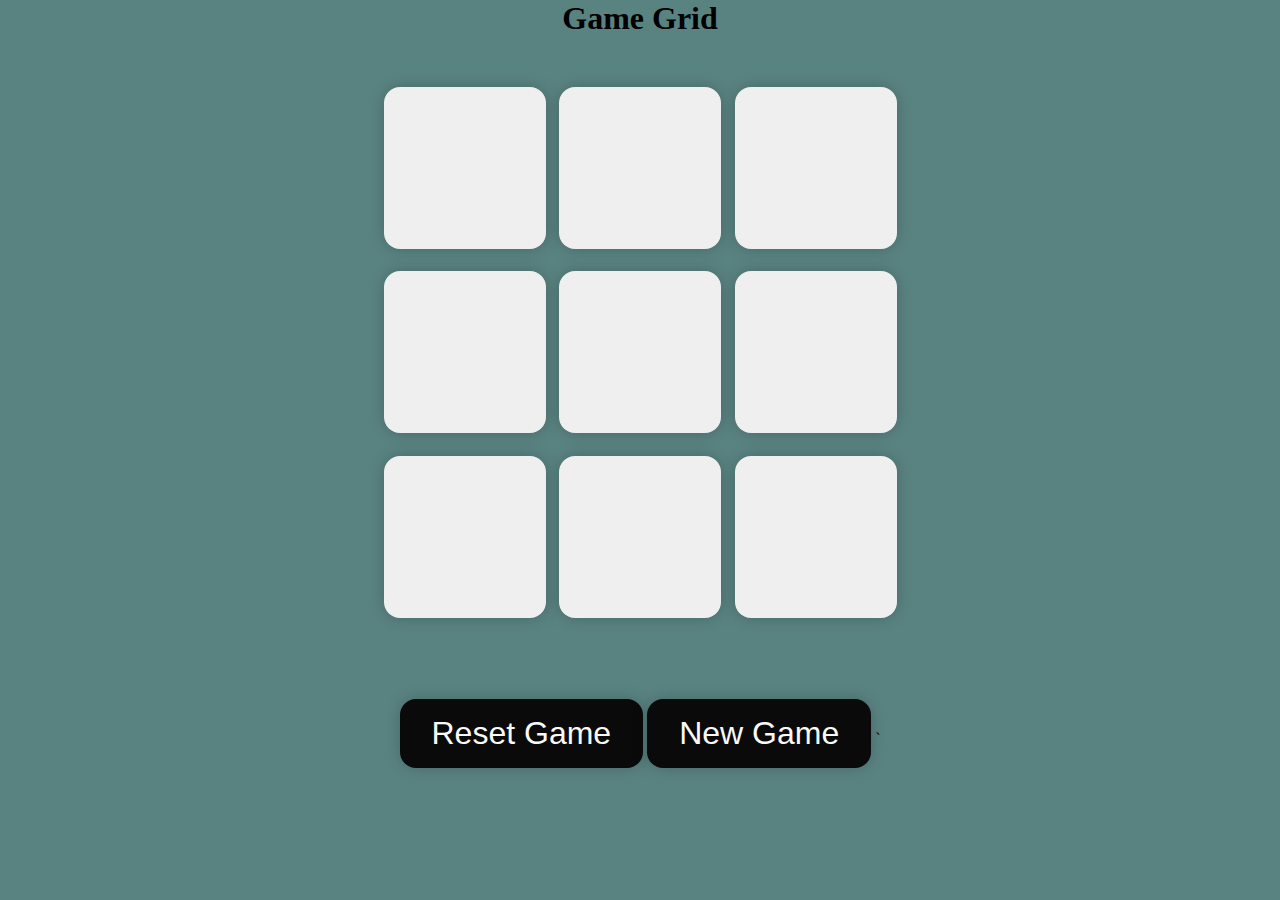
<file: index.html>
<!DOCTYPE html>
<html lang="en">
<head>
  <meta charset="UTF-8">
  <meta name="viewport" content="width=device-width, initial-scale=1.0">
  <title>Tic Tac Toe</title>
  <link rel="stylesheet" href="style.css">
</head>
<body>
  <h1>Game Grid</h1>
  <div class="container">
    <div class="Game">
    <button class="Box"></button>
    <button class="Box"></button>
    <button class="Box"></button>
    <button class="Box"></button>
    <button class="Box"></button>
    <button class="Box"></button>
    <button class="Box"></button>
    <button class="Box"></button>
    <button class="Box"></button>
    
    </div>
  </div>
  <button id="Reset">Reset Game</button>
  <button id="NewGame">New Game</button>
  <script src="first.js"></script>
</body>
</html>`
</file>
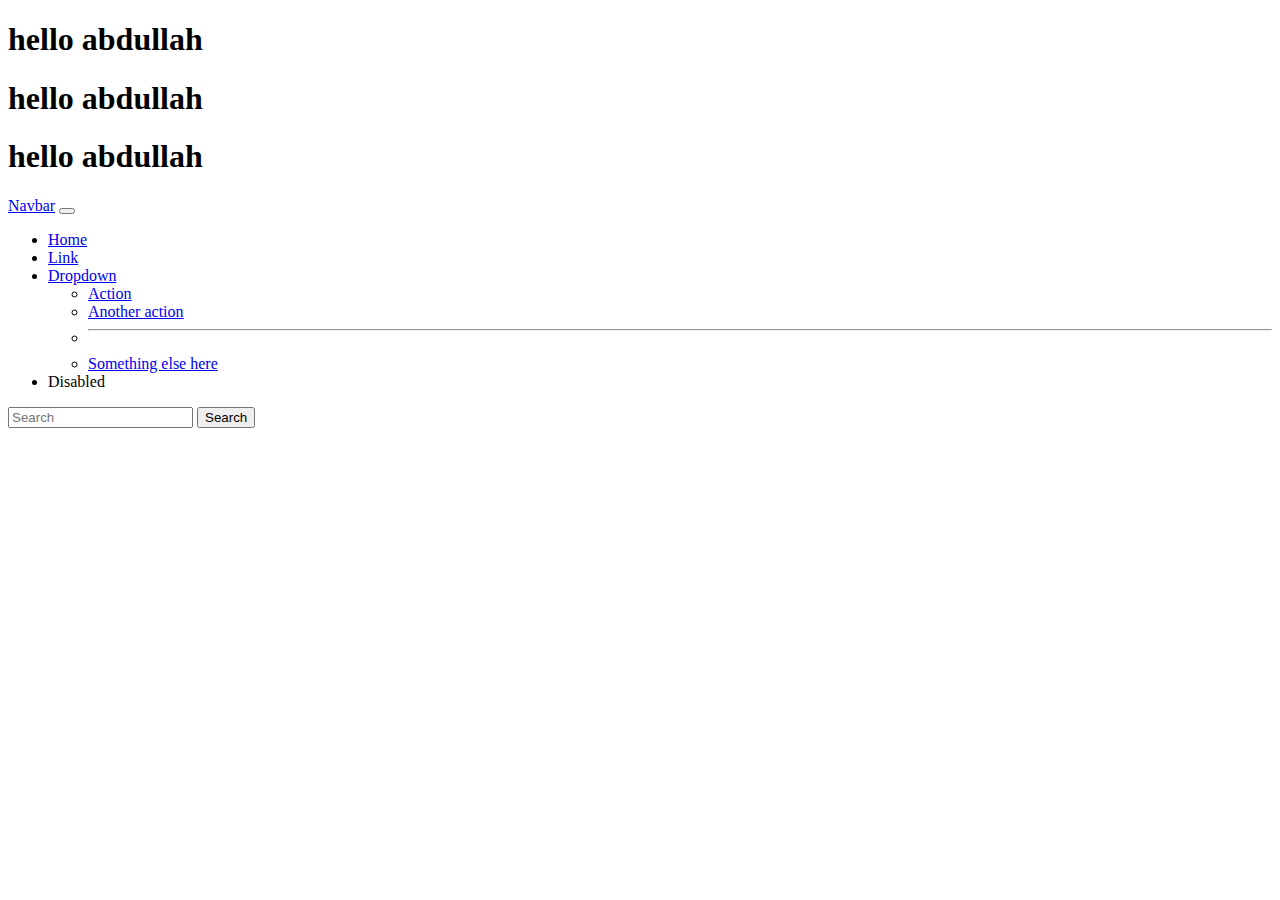
<file: express/index.html>
<!DOCTYPE html>
<html lang="en">
<head>
    <meta charset="UTF-8">
    <meta name="viewport" content="width=device-width, initial-scale=1.0">
    <title>ABDULLAH</title>
</head>
<body>
    <h1>hello abdullah</h1>
    <h1>hello abdullah</h1>
    <h1>hello abdullah</h1>
    <nav class="navbar navbar-expand-lg bg-body-tertiary">
  <div class="container-fluid">
    <a class="navbar-brand" href="#">Navbar</a>
    <button class="navbar-toggler" type="button" data-bs-toggle="collapse" data-bs-target="#navbarSupportedContent" aria-controls="navbarSupportedContent" aria-expanded="false" aria-label="Toggle navigation">
      <span class="navbar-toggler-icon"></span>
    </button>
    <div class="collapse navbar-collapse" id="navbarSupportedContent">
      <ul class="navbar-nav me-auto mb-2 mb-lg-0">
        <li class="nav-item">
          <a class="nav-link active" aria-current="page" href="#">Home</a>
        </li>
        <li class="nav-item">
          <a class="nav-link" href="#">Link</a>
        </li>
        <li class="nav-item dropdown">
          <a class="nav-link dropdown-toggle" href="#" role="button" data-bs-toggle="dropdown" aria-expanded="false">
            Dropdown
          </a>
          <ul class="dropdown-menu">
            <li><a class="dropdown-item" href="#">Action</a></li>
            <li><a class="dropdown-item" href="#">Another action</a></li>
            <li><hr class="dropdown-divider"></li>
            <li><a class="dropdown-item" href="#">Something else here</a></li>
          </ul>
        </li>
        <li class="nav-item">
          <a class="nav-link disabled" aria-disabled="true">Disabled</a>
        </li>
      </ul>
      <form class="d-flex" role="search">
        <input class="form-control me-2" type="search" placeholder="Search" aria-label="Search"/>
        <button class="btn btn-outline-success" type="submit">Search</button>
      </form>
    </div>
  </div>
</nav>
</body>
</html>
</file>
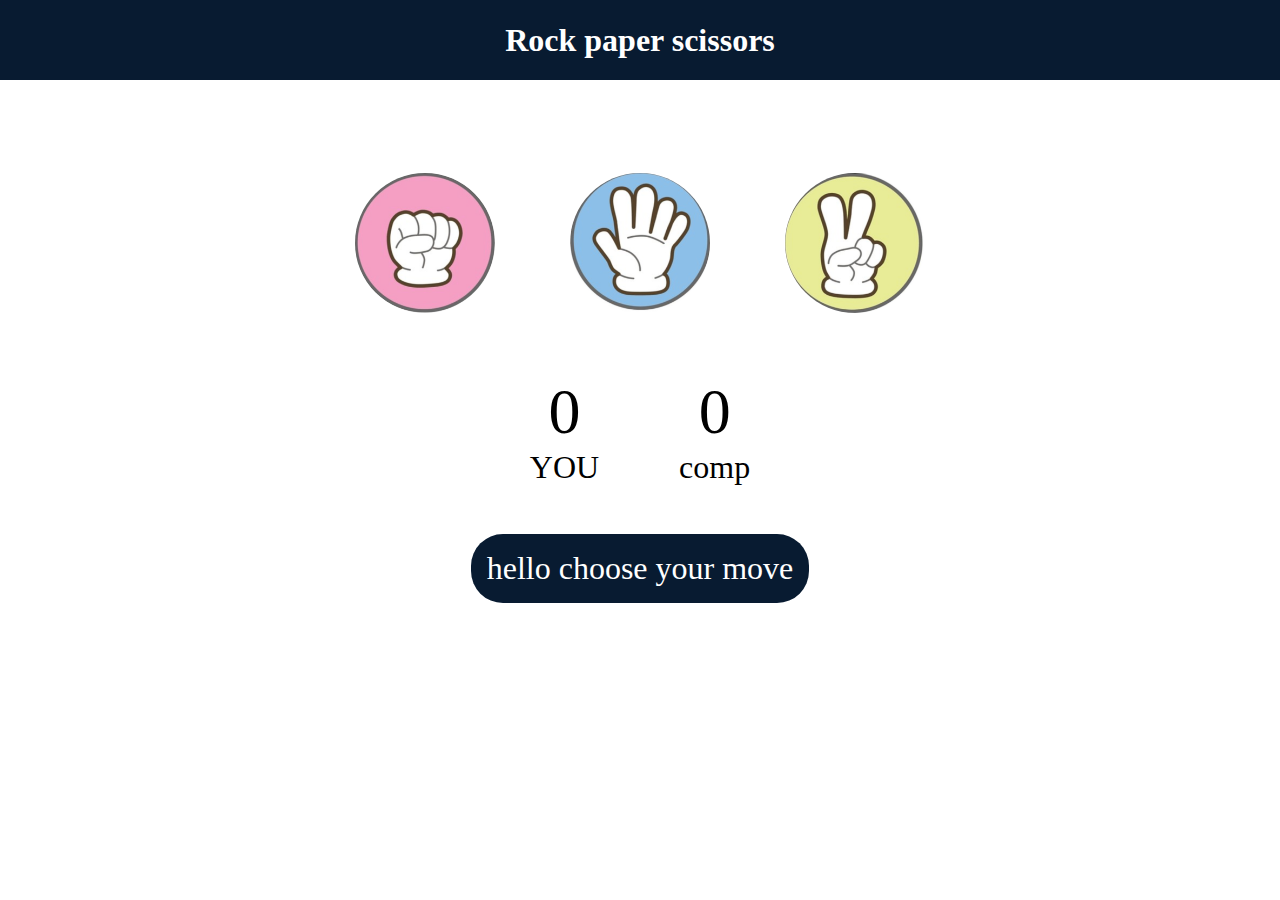
<file: rockpapee/index.html>
<!DOCTYPE html>
<html lang="en">
<head>
    <meta charset="UTF-8">
    <meta name="viewport" content="width=device-width, initial-scale=1.0">
    <title>ROCK PAPER SCISSORS</title>
    <link rel="stylesheet" href="style.css">
</head>
<body>
    <h1>Rock paper scissors </h1>
    <div class="choices">
        <div class="choice" id="rock">
            <img src="images/rock.png" alt="Rock">
        </div>
        <div class="choice" id="paper">
            <img src="images/paper.png" alt="Paper">
        </div>
        <div class="choice" id="scissors">
            <img src="images/scissors.png" alt="Scissors">
        </div>
    </div>
    <div class="scoreboard">
        <div class="score">
            <p id="user-score">0</p>
            <p> YOU </p>
        </div>
        <div class="score">
            <p id="comp-score">0</p>
            <p>comp</p>
        </div>
    </div>

    <div class="message-container">
        <p id="message">hello choose your move</p>
    </div>


<script src="script.js"></script>
</body>
</html>
</file>
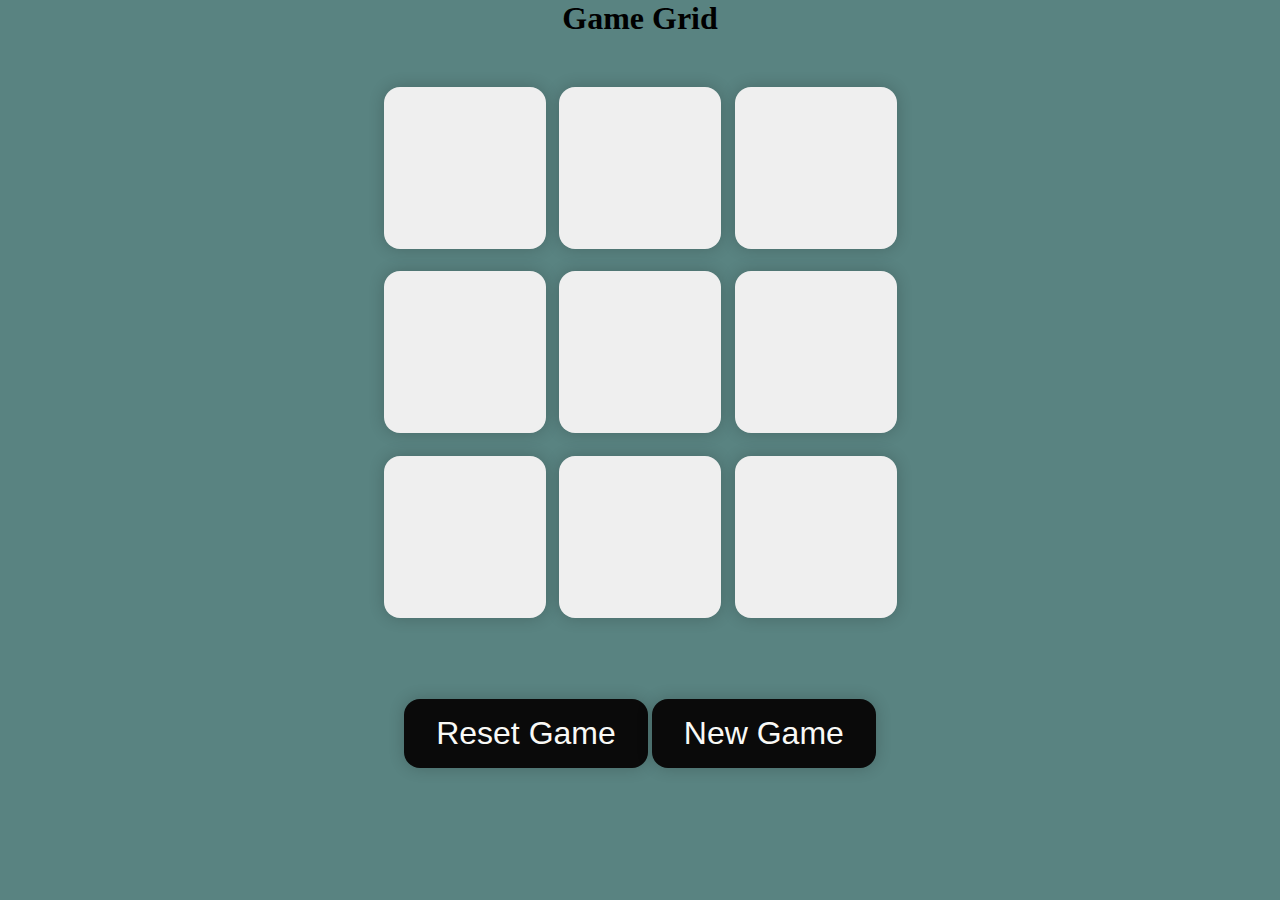
<file: tactoe/index.html>
<!DOCTYPE html>
<html lang="en">
<head>
  <meta charset="UTF-8">
  <meta name="viewport" content="width=device-width, initial-scale=1.0">
  <title>Tic Tac Toe</title>
  <link rel="stylesheet" href="style.css">
</head>
<body>
  <h1>Game Grid</h1>
  <div class="container">
    <div class="Game">
      <button class="Box"></button>
      <button class="Box"></button>
      <button class="Box"></button>
      <button class="Box"></button>
      <button class="Box"></button>
      <button class="Box"></button>
      <button class="Box"></button>
      <button class="Box"></button>
      <button class="Box"></button>
    </div>
  </div>
  <button id="Reset">Reset Game</button>
  <button id="NewGame">New Game</button>
  <script src="first.js"></script>
</body>
</html>
</file>
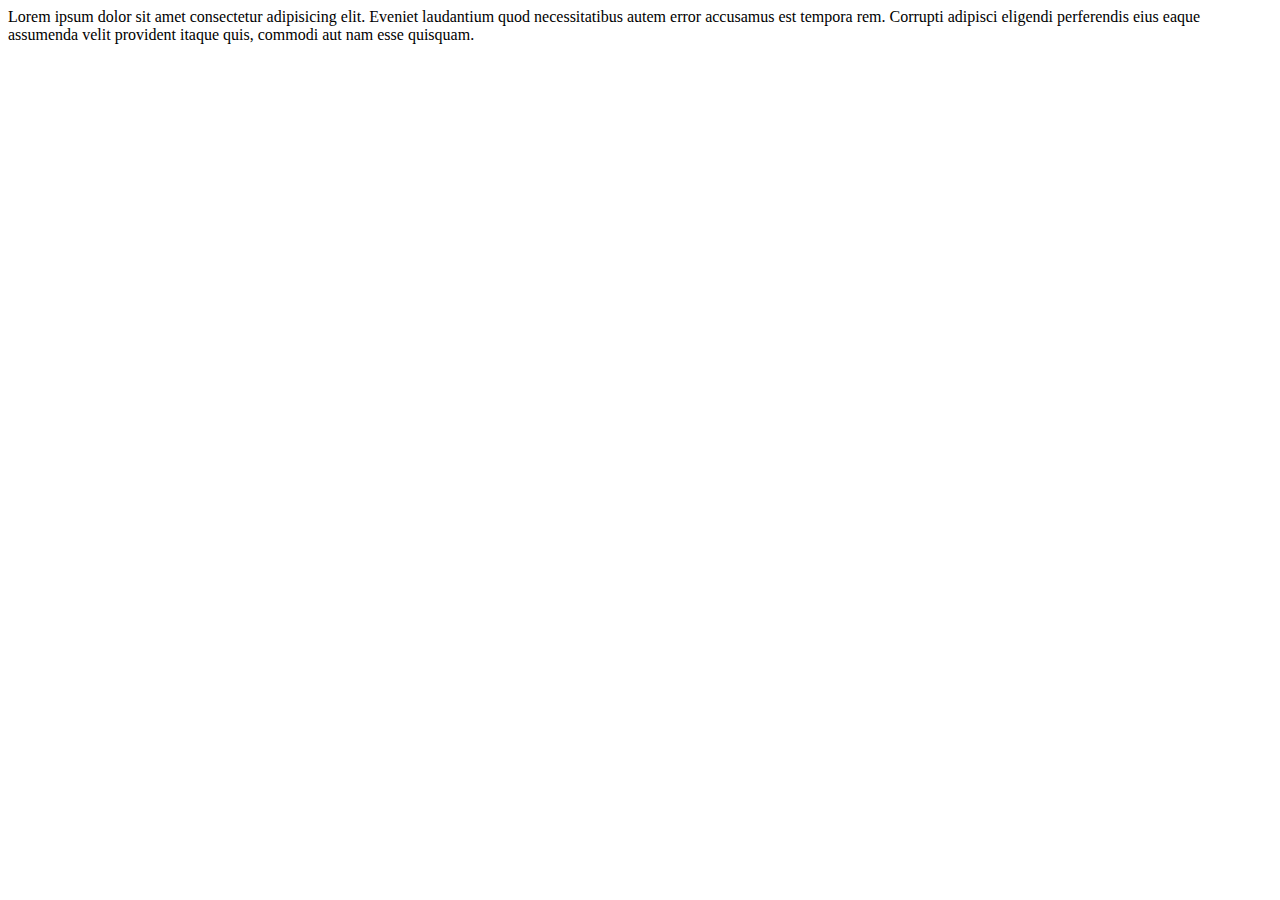
<file: express/public/index.html>
<!DOCTYPE html>
<html lang="en">
<head>
    <meta charset="UTF-8">
    <meta name="viewport" content="width=device-width, initial-scale=1.0">
    <title>This is index</title>
</head>
<body>
    <div class="container">
        Lorem ipsum dolor sit amet consectetur adipisicing elit. Eveniet laudantium quod necessitatibus autem error accusamus est tempora rem. Corrupti adipisci eligendi perferendis eius eaque assumenda velit provident itaque quis, commodi aut nam esse quisquam.
    </div>
</body>
</html>
</file>
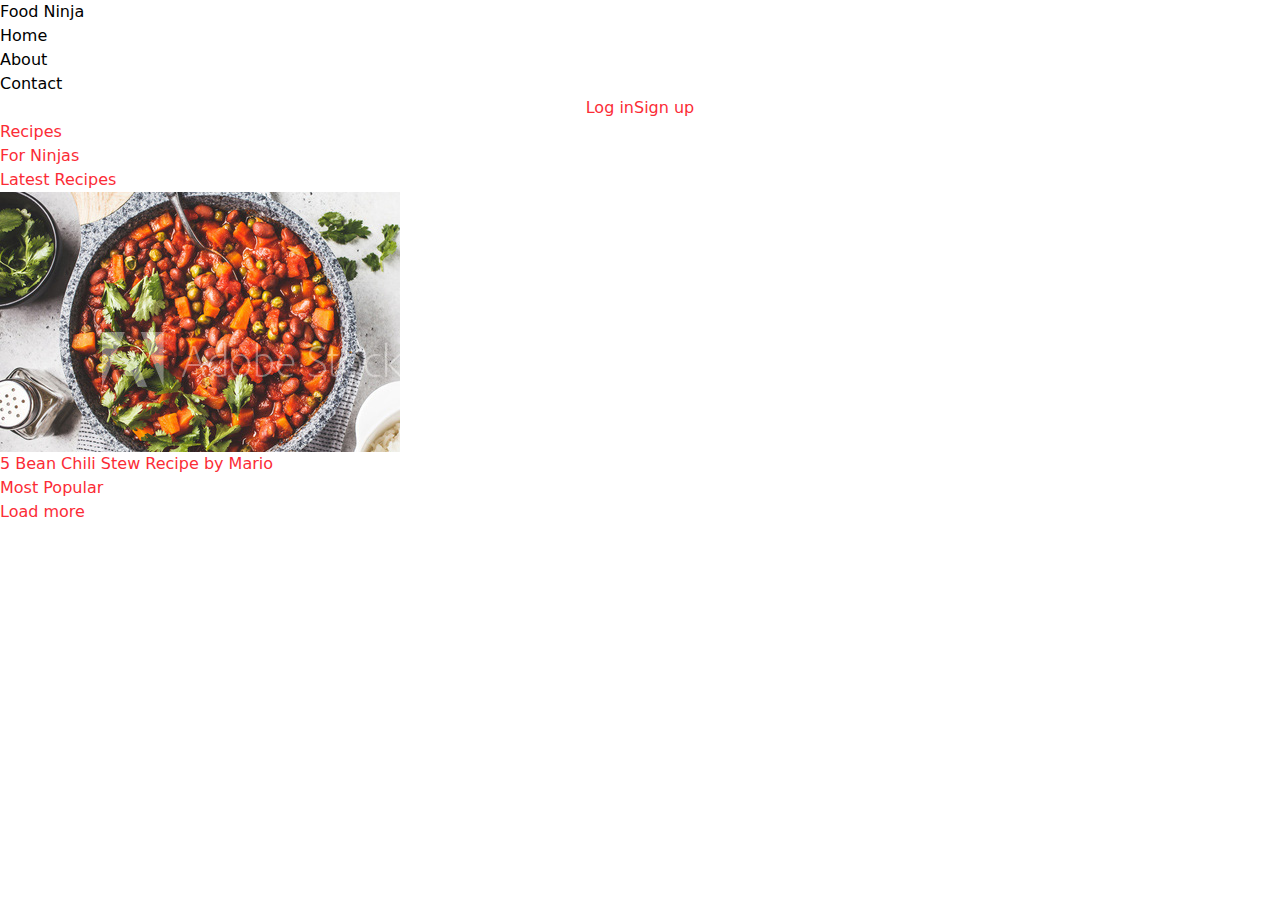
<file: ninjafood/public/index.html>
<html lang="en">
<head>
  <meta charset="UTF-8">
  <meta name="viewport" content="width=device-width, initial-scale=1.0">
  <title>Document</title>
  <link rel="stylesheet" href="styles.css">
</head>
<body>

  <div>
    <div>
      <nav>
        <div>
          <h1>
            <a href="/">Food Ninja</a>
          </h1>
        </div>
        <ul>
          <li>
            <a href="#">
              <span>Home</span>
            </a>
          </li>
          <li>
            <a href="#">
              <span>About</span>
            </a>
          </li>
          <li>
            <a href="#">
              <span>Contact</span>
            </a>
          </li>
        </ul>
      </nav>
    </div>
  
    <main class="text-red-500">
      <div class="flex gap-4 justify-center">
        <a href="#">Log in</a>
        <a href="#">Sign up</a>
      </div>

      <header>
        <h2>Recipes</h2>
        <h3>For Ninjas</h3>
      </header>

      <div>
        <h4>Latest Recipes</h4>
  
        <div>
          <!-- cards go here -->
          <div> 
            <img src="img/stew.jpg" alt="stew">
            <div>
              <span>5 Bean Chili Stew</span>
              <span>Recipe by Mario</span>
            </div>
          </div>
        </div>

        <h4>Most Popular</h4>

        <div>
          <!-- cards go here -->
        </div>
      </div>

      <div>
        <div>Load more</div>
      </div>    
    </main>
  </div>

</body>
</html>
</file>
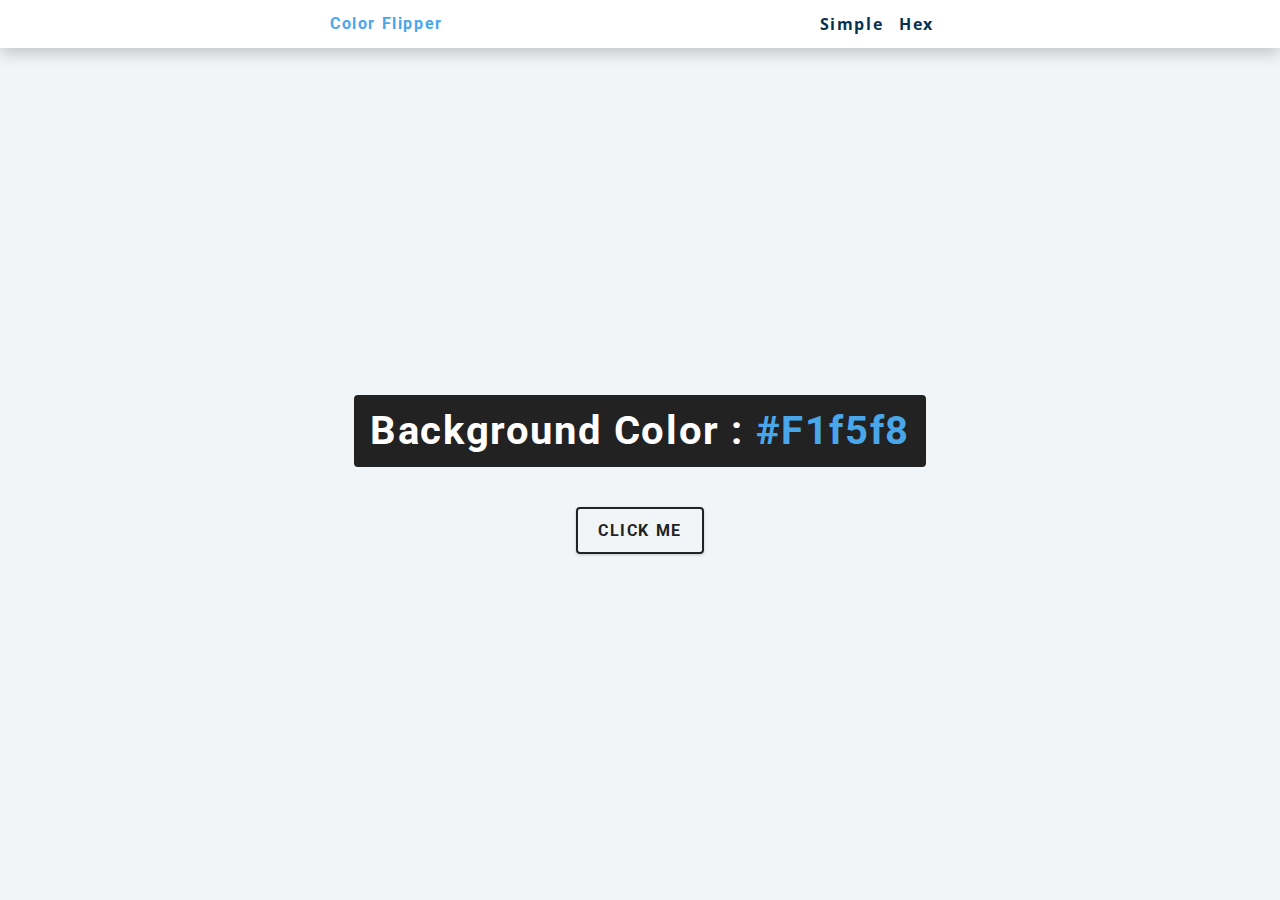
<file: projects/color flipper/index.html>
<!DOCTYPE html>
<html lang="en">
  <head>
    <meta charset="UTF-8" />
    <meta name="viewport" content="width=device-width, initial-scale=1.0" />
    <title>Color Flipper || Simple</title>

    <!-- styles -->
    <link rel="stylesheet" href="styles.css" />
  </head>
  <body>
    <nav>
      <div class="nav-center">
        <h4>color flipper</h4>
        <ul class="nav-links">
          <li><a href="index.html">simple</a></li>
          <li><a href="hex.html">hex</a></li>
        </ul>
      </div>
    </nav>
    <main>
      <div class="container">
        <h2>background color : <span class="color">#f1f5f8</span></h2>
        <button class="btn btn-hero" id="btn">click me</button>
      </div>
    </main>
    <!-- javascript -->
    <script src="app.js"></script>
  </body>
</html>
</file>
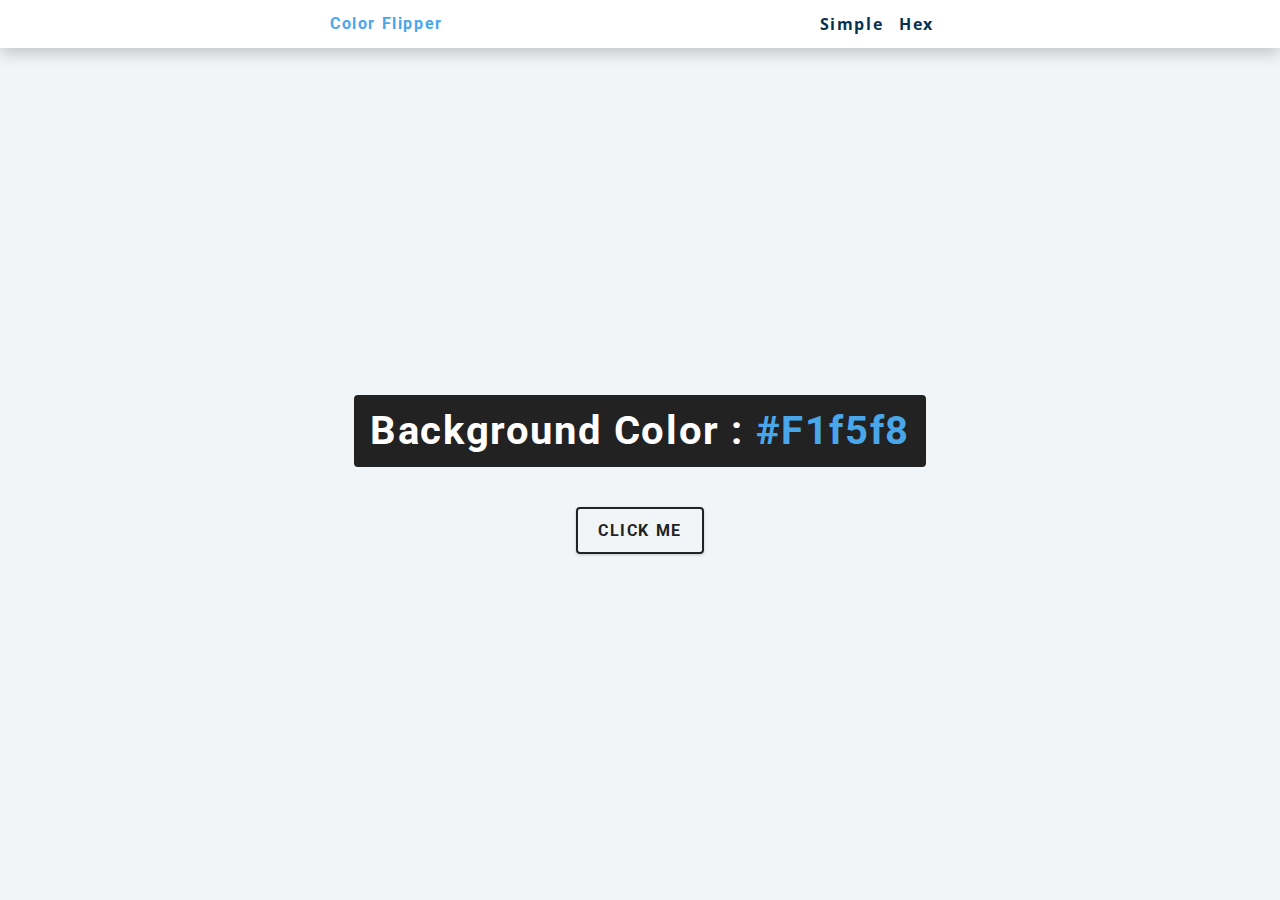
<file: projects/color flipper/hex.html>
<!DOCTYPE html>
<html lang="en">
  <head>
    <meta charset="UTF-8" />
    <meta name="viewport" content="width=device-width, initial-scale=1.0" />
    <title>Color Flipper || Hex</title>

    <!-- styles -->
    <link rel="stylesheet" href="styles.css" />
  </head>

  <body>
    <nav>
      <div class="nav-center">
        <h4>color flipper</h4>
        <ul class="nav-links">
          <li><a href="index.html">simple</a></li>
          <li><a href="hex.html">hex</a></li>
        </ul>
      </div>
    </nav>
    <main>
      <div class="container">
        <h2>background color : <span class="color">#f1f5f8</span></h2>
        <button class="btn btn-hero" id="btn">click me</button>
      </div>
    </main>
    <!-- javascript -->
    <script src="hex.js"></script>
  </body>
</html>
</file>
<file: style.css>
* {
    margin: 0;
    padding: 0;
}
body{
    background-color: #598381;
    text-align: center;
}
.container{
    height: 70vh;
    display: flex;
    justify-content: center;
    align-items: center;
}
.Game{
    height: 60vmin;
    width: 60vmin;
    display: flex;
    flex-wrap: wrap;
    justify-content: center;
    align-items: center;
    gap: 1.5vmin;
}
.Box{
    height: 18vmin;
    width: 18vmin;
    border-radius: 1rem;
    border: none;
    box-shadow: 0 0 1rem rgba(0,0,0,0.2);
    font-size: 8vmin;
    color: #177E89;
    display: flex;
    justify-content: center;
    align-items: center;
    cursor: pointer;
}
#Reset{
    margin-top: 2rem;
    padding: 1rem 2rem;
    font-size: 2rem;
    border: none;
    border-radius: 1rem;
    box-shadow: 0 0 1rem rgba(0,0,0,0.2);
    cursor: pointer;
    background-color: #0a0a0a;
    color: #f9f9f6;
}
#NewGame{
     margin-top: 2rem;
    padding: 1rem 2rem;
    font-size: 2rem;
    border: none;
    border-radius: 1rem;
    box-shadow: 0 0 1rem rgba(0,0,0,0.2);
    cursor: pointer;
    background-color: #0a0a0a;
    color: #f9f9f6;
}
</file>
<file: rockpapee/style.css>
*{
    margin: 0;
    padding: 0;
    box-sizing: border-box;
    text-align: center;
    
}
h1{
    background-color: #081b31;
    color: white;
    text-align: center;
    line-height: 5rem;

}
.choice{
    height: 165px;
    width: 165px;
    border-radius: 50%;
    display: flex;
    justify-content: center;
    align-items: center;
}
img{
    height: 150px;
    width: 150px;
    object-fit: cover;
    border: 5px solid white;
    border-radius: 50%;  
}
.choices{
    display: flex;
    justify-content: center;
    align-items: center;
    gap: 50px;
    margin: 50px 0;
    margin-top: 5rem;
}
.choice:hover{
    cursor: pointer;
    background-color: #081b31;

}
.scoreboard{
  display: flex;
  justify-content: center;
  align-items: center;
  font-size: 2rem;
  margin-top: 3rem;
  gap: 5rem
  ;
}
.message-container{
  background-color: #081b31;
  color: white;
  font-size: 2rem;
  margin-top: 3rem;
  padding: 1rem;
  display: inline-block;
  padding: 1rem;
  border-radius: 2rem;
}
#user-score, #comp-score{
  font-size: 4rem;
  
}
</file>
<file: tactoe/style.css>
* {
    margin: 0;
    padding: 0;
}
body{
    background-color: #598381;
    text-align: center;
}
.container{
    height: 70vh;
    display: flex;
    justify-content: center;
    align-items: center;
}
.Game{
    height: 60vmin;
    width: 60vmin;
    display: flex;
    flex-wrap: wrap;
    justify-content: center;
    align-items: center;
    gap: 1.5vmin;
}
.Box{
    height: 18vmin;
    width: 18vmin;
    border-radius: 1rem;
    border: none;
    box-shadow: 0 0 1rem rgba(0,0,0,0.2);
    font-size: 8vmin;
    color: #177E89;
    display: flex;
    justify-content: center;
    align-items: center;
    cursor: pointer;
}
#Reset{
    margin-top: 2rem;
    padding: 1rem 2rem;
    font-size: 2rem;
    border: none;
    border-radius: 1rem;
    box-shadow: 0 0 1rem rgba(0,0,0,0.2);
    cursor: pointer;
    background-color: #0a0a0a;
    color: #f9f9f6;
}
#NewGame{
     margin-top: 2rem;
    padding: 1rem 2rem;
    font-size: 2rem;
    border: none;
    border-radius: 1rem;
    box-shadow: 0 0 1rem rgba(0,0,0,0.2);
    cursor: pointer;
    background-color: #0a0a0a;
    color: #f9f9f6;
}
</file>
<file: projects/color flipper/styles.css>
/*
=============== 
Fonts
===============
*/
@import url("https://fonts.googleapis.com/css?family=Open+Sans|Roboto:400,700&display=swap");

/*
=============== 
Variables
===============
*/

:root {
  /* dark shades of primary color*/
  --clr-primary-1: hsl(205, 86%, 17%);
  --clr-primary-2: hsl(205, 77%, 27%);
  --clr-primary-3: hsl(205, 72%, 37%);
  --clr-primary-4: hsl(205, 63%, 48%);
  /* primary/main color */
  --clr-primary-5: hsl(205, 78%, 60%);
  /* lighter shades of primary color */
  --clr-primary-6: hsl(205, 89%, 70%);
  --clr-primary-7: hsl(205, 90%, 76%);
  --clr-primary-8: hsl(205, 86%, 81%);
  --clr-primary-9: hsl(205, 90%, 88%);
  --clr-primary-10: hsl(205, 100%, 96%);
  /* darkest grey - used for headings */
  --clr-grey-1: hsl(209, 61%, 16%);
  --clr-grey-2: hsl(211, 39%, 23%);
  --clr-grey-3: hsl(209, 34%, 30%);
  --clr-grey-4: hsl(209, 28%, 39%);
  /* grey used for paragraphs */
  --clr-grey-5: hsl(210, 22%, 49%);
  --clr-grey-6: hsl(209, 23%, 60%);
  --clr-grey-7: hsl(211, 27%, 70%);
  --clr-grey-8: hsl(210, 31%, 80%);
  --clr-grey-9: hsl(212, 33%, 89%);
  --clr-grey-10: hsl(210, 36%, 96%);
  --clr-white: #fff;
  --clr-red-dark: hsl(360, 67%, 44%);
  --clr-red-light: hsl(360, 71%, 66%);
  --clr-green-dark: hsl(125, 67%, 44%);
  --clr-green-light: hsl(125, 71%, 66%);
  --clr-black: #222;
  --ff-primary: "Roboto", sans-serif;
  --ff-secondary: "Open Sans", sans-serif;
  --transition: all 0.3s linear;
  --spacing: 0.1rem;
  --radius: 0.25rem;
  --light-shadow: 0 5px 15px rgba(0, 0, 0, 0.1);
  --dark-shadow: 0 5px 15px rgba(0, 0, 0, 0.2);
  --max-width: 1170px;
  --fixed-width: 620px;
}
/*
=============== 
Global Styles
===============
*/

*,
::after,
::before {
  margin: 0;
  padding: 0;
  box-sizing: border-box;
}
body {
  font-family: var(--ff-secondary);
  background: var(--clr-grey-10);
  color: var(--clr-grey-1);
  line-height: 1.5;
  font-size: 0.875rem;
}
ul {
  list-style-type: none;
}
a {
  text-decoration: none;
}
h1,
h2,
h3,
h4 {
  letter-spacing: var(--spacing);
  text-transform: capitalize;
  line-height: 1.25;
  margin-bottom: 0.75rem;
  font-family: var(--ff-primary);
}
h1 {
  font-size: 3rem;
}
h2 {
  font-size: 2rem;
}
h3 {
  font-size: 1.25rem;
}
h4 {
  font-size: 0.875rem;
}
p {
  margin-bottom: 1.25rem;
  color: var(--clr-grey-5);
}
@media screen and (min-width: 800px) {
  h1 {
    font-size: 4rem;
  }
  h2 {
    font-size: 2.5rem;
  }
  h3 {
    font-size: 1.75rem;
  }
  h4 {
    font-size: 1rem;
  }
  body {
    font-size: 1rem;
  }
  h1,
  h2,
  h3,
  h4 {
    line-height: 1;
  }
}
/*  global classes */

/* section */
.section {
  padding: 5rem 0;
}

.section-center {
  width: 90vw;
  margin: 0 auto;
  max-width: 1170px;
}
@media screen and (min-width: 992px) {
  .section-center {
    width: 95vw;
  }
}
main {
  min-height: 100vh;
  display: grid;
  place-items: center;
}

/*
=============== 
Nav
===============
*/
nav {
  background: var(--clr-white);
  height: 3rem;
  display: grid;
  align-items: center;
  box-shadow: var(--dark-shadow);
}
.nav-center {
  width: 90vw;
  max-width: var(--fixed-width);
  margin: 0 auto;
  display: flex;
  align-items: center;
  justify-content: space-between;
}
.nav-center h4 {
  margin-bottom: 0;
  color: var(--clr-primary-5);
}
.nav-links {
  display: flex;
}
nav a {
  text-transform: capitalize;
  font-weight: 700;
  font-size: 1rem;
  color: var(--clr-primary-1);
  letter-spacing: var(--spacing);
  margin-right: 1rem;
}
nav a:hover {
  color: var(--clr-primary-5);
}
/*
=============== 
Container
===============
*/
main {
  min-height: calc(100vh - 3rem);
  display: grid;
  place-items: center;
}
.container {
  text-align: center;
}
.container h2 {
  background: var(--clr-black);
  color: var(--clr-white);
  padding: 1rem;
  border-radius: var(--radius);
  margin-bottom: 2.5rem;
}
.color {
  color: var(--clr-primary-5);
}
.btn-hero {
  font-family: var(--ff-primary);
  text-transform: uppercase;
  background: transparent;
  color: var(--clr-black);
  letter-spacing: var(--spacing);
  display: inline-block;
  font-weight: 700;
  transition: var(--transition);
  border: 2px solid var(--clr-black);
  cursor: pointer;
  box-shadow: 0 1px 3px rgba(0, 0, 0, 0.2);
  border-radius: var(--radius);
  font-size: 1rem;
  padding: 0.75rem 1.25rem;
}
.btn-hero:hover {
  color: var(--clr-white);
  background: var(--clr-black);
}
</file>
<file: ninjafood/public/styles.css>
/*! tailwindcss v4.2.2 | MIT License | https://tailwindcss.com */
@layer theme, base, components, utilities;
@layer theme {
  :root, :host {
    --font-sans: ui-sans-serif, system-ui, sans-serif, "Apple Color Emoji",
      "Segoe UI Emoji", "Segoe UI Symbol", "Noto Color Emoji";
    --font-mono: ui-monospace, SFMono-Regular, Menlo, Monaco, Consolas, "Liberation Mono",
      "Courier New", monospace;
    --color-red-500: oklch(63.7% 0.237 25.331);
    --text-8xl: 6rem;
    --text-8xl--line-height: 1;
    --default-font-family: var(--font-sans);
    --default-mono-font-family: var(--font-mono);
  }
}
@layer base {
  *, ::after, ::before, ::backdrop, ::file-selector-button {
    box-sizing: border-box;
    margin: 0;
    padding: 0;
    border: 0 solid;
  }
  html, :host {
    line-height: 1.5;
    -webkit-text-size-adjust: 100%;
    tab-size: 4;
    font-family: var(--default-font-family, ui-sans-serif, system-ui, sans-serif, "Apple Color Emoji", "Segoe UI Emoji", "Segoe UI Symbol", "Noto Color Emoji");
    font-feature-settings: var(--default-font-feature-settings, normal);
    font-variation-settings: var(--default-font-variation-settings, normal);
    -webkit-tap-highlight-color: transparent;
  }
  hr {
    height: 0;
    color: inherit;
    border-top-width: 1px;
  }
  abbr:where([title]) {
    -webkit-text-decoration: underline dotted;
    text-decoration: underline dotted;
  }
  h1, h2, h3, h4, h5, h6 {
    font-size: inherit;
    font-weight: inherit;
  }
  a {
    color: inherit;
    -webkit-text-decoration: inherit;
    text-decoration: inherit;
  }
  b, strong {
    font-weight: bolder;
  }
  code, kbd, samp, pre {
    font-family: var(--default-mono-font-family, ui-monospace, SFMono-Regular, Menlo, Monaco, Consolas, "Liberation Mono", "Courier New", monospace);
    font-feature-settings: var(--default-mono-font-feature-settings, normal);
    font-variation-settings: var(--default-mono-font-variation-settings, normal);
    font-size: 1em;
  }
  small {
    font-size: 80%;
  }
  sub, sup {
    font-size: 75%;
    line-height: 0;
    position: relative;
    vertical-align: baseline;
  }
  sub {
    bottom: -0.25em;
  }
  sup {
    top: -0.5em;
  }
  table {
    text-indent: 0;
    border-color: inherit;
    border-collapse: collapse;
  }
  :-moz-focusring {
    outline: auto;
  }
  progress {
    vertical-align: baseline;
  }
  summary {
    display: list-item;
  }
  ol, ul, menu {
    list-style: none;
  }
  img, svg, video, canvas, audio, iframe, embed, object {
    display: block;
    vertical-align: middle;
  }
  img, video {
    max-width: 100%;
    height: auto;
  }
  button, input, select, optgroup, textarea, ::file-selector-button {
    font: inherit;
    font-feature-settings: inherit;
    font-variation-settings: inherit;
    letter-spacing: inherit;
    color: inherit;
    border-radius: 0;
    background-color: transparent;
    opacity: 1;
  }
  :where(select:is([multiple], [size])) optgroup {
    font-weight: bolder;
  }
  :where(select:is([multiple], [size])) optgroup option {
    padding-inline-start: 20px;
  }
  ::file-selector-button {
    margin-inline-end: 4px;
  }
  ::placeholder {
    opacity: 1;
  }
  @supports (not (-webkit-appearance: -apple-pay-button))  or (contain-intrinsic-size: 1px) {
    ::placeholder {
      color: currentcolor;
      @supports (color: color-mix(in lab, red, red)) {
        color: color-mix(in oklab, currentcolor 50%, transparent);
      }
    }
  }
  textarea {
    resize: vertical;
  }
  ::-webkit-search-decoration {
    -webkit-appearance: none;
  }
  ::-webkit-date-and-time-value {
    min-height: 1lh;
    text-align: inherit;
  }
  ::-webkit-datetime-edit {
    display: inline-flex;
  }
  ::-webkit-datetime-edit-fields-wrapper {
    padding: 0;
  }
  ::-webkit-datetime-edit, ::-webkit-datetime-edit-year-field, ::-webkit-datetime-edit-month-field, ::-webkit-datetime-edit-day-field, ::-webkit-datetime-edit-hour-field, ::-webkit-datetime-edit-minute-field, ::-webkit-datetime-edit-second-field, ::-webkit-datetime-edit-millisecond-field, ::-webkit-datetime-edit-meridiem-field {
    padding-block: 0;
  }
  ::-webkit-calendar-picker-indicator {
    line-height: 1;
  }
  :-moz-ui-invalid {
    box-shadow: none;
  }
  button, input:where([type="button"], [type="reset"], [type="submit"]), ::file-selector-button {
    appearance: button;
  }
  ::-webkit-inner-spin-button, ::-webkit-outer-spin-button {
    height: auto;
  }
  [hidden]:where(:not([hidden="until-found"])) {
    display: none !important;
  }
}
@layer utilities {
  .flex {
    display: flex;
  }
  .justify-center {
    justify-content: center;
  }
  .text-red-500 {
    color: var(--color-red-500);
  }
}
</file>
